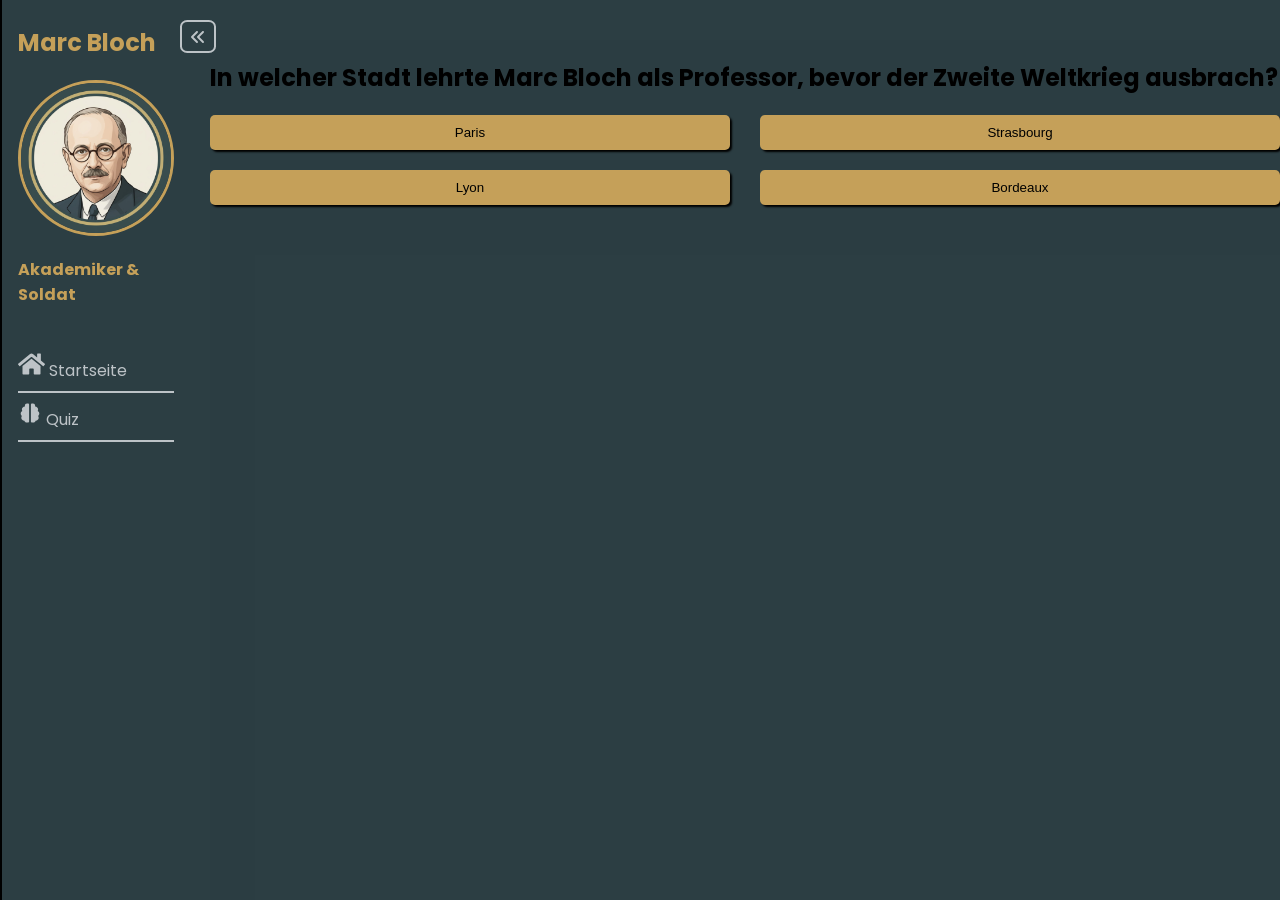
<file: Quiz.html>
<!DOCTYPE html>
<html lang="en">
<head>
    <meta charset="UTF-8">
    <meta name="viewport" content="width=device-width, initial-scale=1.0">
    <title>Document</title>
    <link rel="stylesheet" href="Quiz.css">
</head>
<body>
    <nav id="sidebar">
        <div class="marc-bloch-container" >
            <h2> Marc Bloch </h2>
            <img src="assets/Marc-Bloch- Icon-Image.jpg" height="150dvh" width="150dvh" style="border: 3px solid #C5A059; border-radius: 100px;" class="Marc-Bloch-Img" >
            <h4> Akademiker & Soldat </h4>
            
        </div>
        <ul>
            <li class="list-element">
                <a onclick="
            window.location.replace('https://dan-dotcom45.github.io/Marc-Bloch-Projekt/')
            "> 
                    <img src="assets/home-solid.svg" height="24px">
                    <span> Startseite </span> 
                </a>
            </li>
            <li class="list-element" onclick="
            window.location.replace(/* Quiz page link */)
            ">
                <a href="#"> 
                    <img src="assets//brain-solid-full.svg" height="24px">
                    <span> Quiz </span> 
                </a>
            </li>
        </ul>
    </nav>
    <button id="Collapse-Btn"><img src="assets/angles-left-solid-full.svg" height="20dvh" ></button>
    <main>
        <div id="quiz-container" width="90%" height="auto">
            <h2 id="question-text">Frage lädt...</h2>
            <div id="options-container"></div>
            <div id="feedback" style="margin-top: 20px; font-weight: bold;"></div>
        </div>
    </main>
        <script src="Quiz-questions/Quiz.js"></script>
        <script src="Quiz.js"></script>
</body>
</html>
</file>
<file: Quiz.css>
@import url('http://fonts.googleapis.com/css?family=Poppins');
:root{
    --text-color: #BDC3C7;
    --accent-color: #C5A059;
    --sidebar-bg: #2C3E43;

}
body{
    margin: 0;
    padding:0;
    font-family: 'Poppins';
    min-height: 100vh;
    min-height: 100dvh;
    display: grid;
    grid-template-columns: auto 1fr;
    grid-template-rows: 1fr;
    grid-template-areas: 'main main';
    background-color: var(--sidebar-bg);
    border-left: 2px solid black;
}
#sidebar{
    background-color: var(--sidebar-bg);
    color: var(--text-color);
    text-decoration:none;
    box-sizing: border-box;
    min-height: 100dvh;
    padding: 5px 1em;
    display: flex;
    flex-direction: column;
    margin-right:20px ;
}

.marc-bloch-container{
    display: flex;
    flex-direction: column;
    flex-shrink: 0;
    color: var(--accent-color);
}
a{
    text-decoration: none;
    color: var(--text-color);
}

#Collapse-Btn {
    background: var(--sidebar-bg);
    border-radius: 20%;
    border: 2px solid var(--text-color);
    position: fixed;
    top: 20px;
    left: 180px;
    padding-top: 5px;
    margin-right: none;
    z-index: 999;
}

#Collapse-Btn:hover {
    background: var(--sidebar-bg);
    border-radius: 20%;
    border: 2px solid var(--text-color);
    cursor: pointer;
}

ul{
    list-style: none;
    padding: 0;
}

.list-element{
    padding-top: 5%;
    padding-bottom: 5%;
    border-bottom: 2px solid var(--text-color);
}

.list-element:hover{
    text-indent: 10%;
    padding-top: 5%;
    padding-bottom: 5%;
    border-bottom: 2px solid var(--text-color);
    border-left: 1dvh solid var(--accent-color);
    transition: linear 150ms;
    color: var(--accent-color);
}


body {
    transition: grid-template-columns 250ms ease;
}

#sidebar.collapsed {
    transform: translateX(-100%);
    position: absolute;
}

#sidebar.collapsed + main {
    margin-left: 0;
    grid-column: 1 / span 2;
}

#Collapse-Btn {
    transition: all 250ms ease;
}

main{
    margin-top: 40px;
    background-color: #2c3e43dc;
    grid-area: 'main';
    display: flex;
    flex-direction: column;
    
}

.quiz-option-btn{
    padding: 10px 20px;
    background-color: var(--accent-color);
    border: none;
    border-radius: 5px;
    box-shadow: 2px 2px 2px;
}

.quiz-option-btn:hover{
    padding: 10px 20px;
    background-color: var(--accent-color);
    border: none;
    border-radius: 5px;
    box-shadow: 2px 2px 2px;
    opacity: 70%;
    cursor: pointer;
}

#options-container{
    display: grid;
    grid-template-columns: repeat(2,1fr);
    grid-template-rows: auto;
    row-gap: 20px;
    column-gap: 30px;

}

main {
    transition: margin-left 250ms ease;
    width: 100%;
}

body {
    display: flex;
    overflow-x: hidden;
}
</file>
